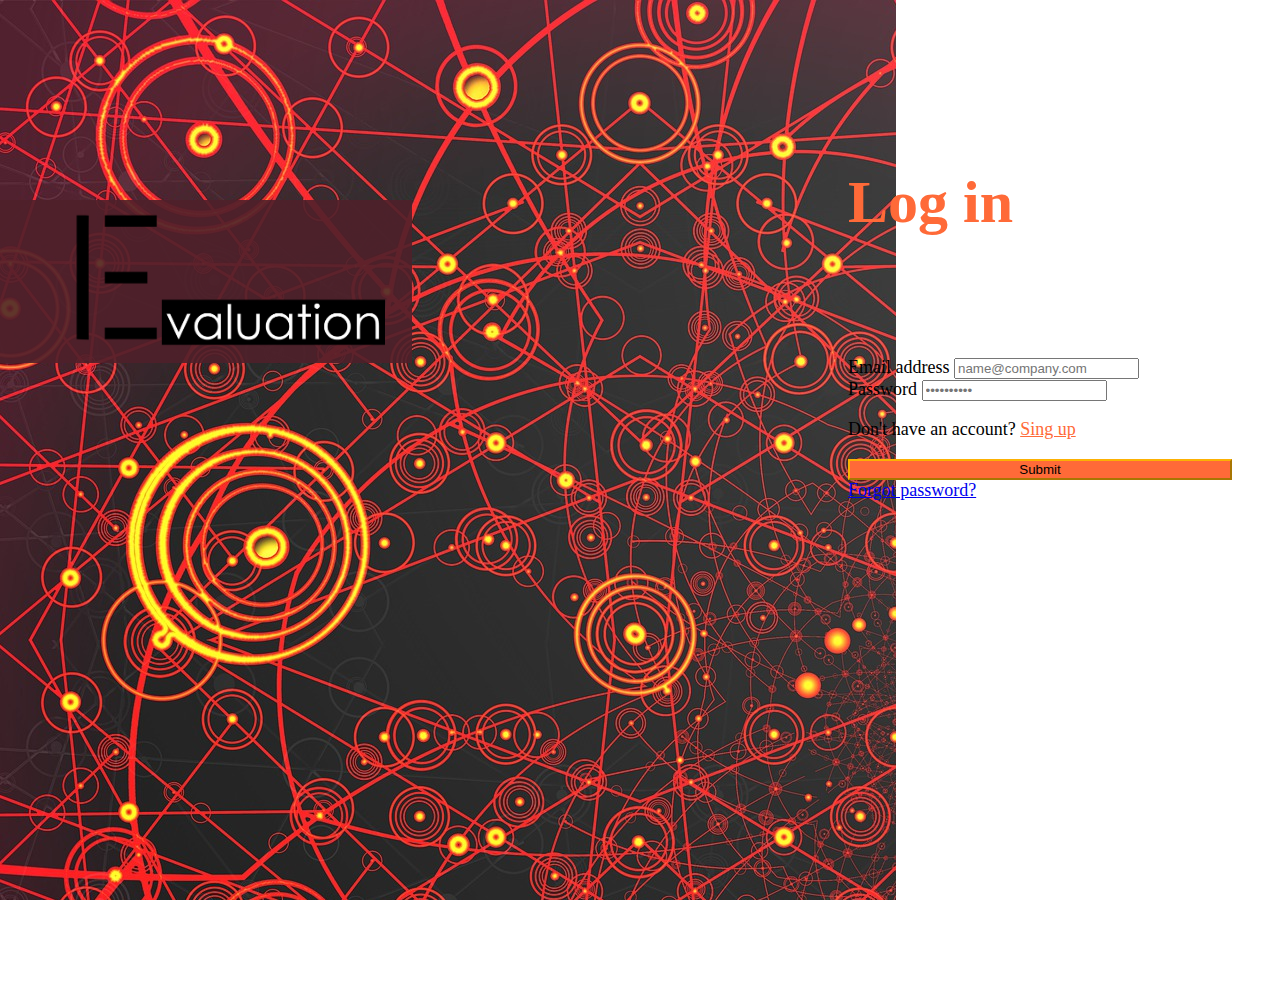
<file: partials/index.html>
<!DOCTYPE html>
<html lang="en">
<head>
    <meta charset="utf-8"> <!-- na zobrazenie diakritiky -->
    <title>Evaluation</title>

    <link rel="stylesheet" href="https://cdn.jsdelivr.net/npm/bootstrap@4.5.3/dist/css/bootstrap.min.css" integrity="sha384-TX8t27EcRE3e/ihU7zmQxVncDAy5uIKz4rEkgIXeMed4M0jlfIDPvg6uqKI2xXr2" crossorigin="anonymous">
    <link rel="stylesheet" type="text/css" href="../assets/style/index_style.css">

    <meta name="viewport" content="width=device-width, initial-scale=1"> <!--na zobrazenie v smartphonoch -->
</head>
<body>
    <div class="index_bg">
        <img src="../images/ciernyObdlznik.png" alt="asdf">
    </div>
    <div class="index_form">
        <h1>Log in</h1>
        <form class="main_form form-control-lg">
            <div class="form-group">
                <label class="text-dark font-weight-bold">Email address</label>
                <input class="form-control" type="email" id="email_login" placeholder="name@company.com">
            </div>
            <div class="form-group">
                <label class="text-dark font-weight-bold">Password</label>
                <input class="form-control" type="password" id="password_login" placeholder="&bull;&bull;&bull;&bull;&bull;&bull;&bull;&bull;&bull;&bull;">
            </div>
            <p>Don't have an account? <a href="registration.html" class="text-decoration-none">Sing up</a></p>
            <button type="submit" class="btn btn-primary btn-lg">Submit</button>
            <a href="forgetpass.html" class="text-muted text-decoration-none">Forgot password?</a>
        </form>
    </div>

    <script src="https://code.jquery.com/jquery-3.5.1.slim.min.js" integrity="sha384-DfXdz2htPH0lsSSs5nCTpuj/zy4C+OGpamoFVy38MVBnE+IbbVYUew+OrCXaRkfj" crossorigin="anonymous"></script>
    <script src="https://cdn.jsdelivr.net/npm/bootstrap@4.5.3/dist/js/bootstrap.bundle.min.js" integrity="sha384-ho+j7jyWK8fNQe+A12Hb8AhRq26LrZ/JpcUGGOn+Y7RsweNrtN/tE3MoK7ZeZDyx" crossorigin="anonymous"></script>
    <script src="https://cdn.jsdelivr.net/npm/popper.js@1.16.1/dist/umd/popper.min.js" integrity="sha384-9/reFTGAW83EW2RDu2S0VKaIzap3H66lZH81PoYlFhbGU+6BZp6G7niu735Sk7lN" crossorigin="anonymous"></script>
    <script src="https://cdn.jsdelivr.net/npm/bootstrap@4.5.3/dist/js/bootstrap.min.js" integrity="sha384-w1Q4orYjBQndcko6MimVbzY0tgp4pWB4lZ7lr30WKz0vr/aWKhXdBNmNb5D92v7s" crossorigin="anonymous"></script>
</body>
</html>
</file>
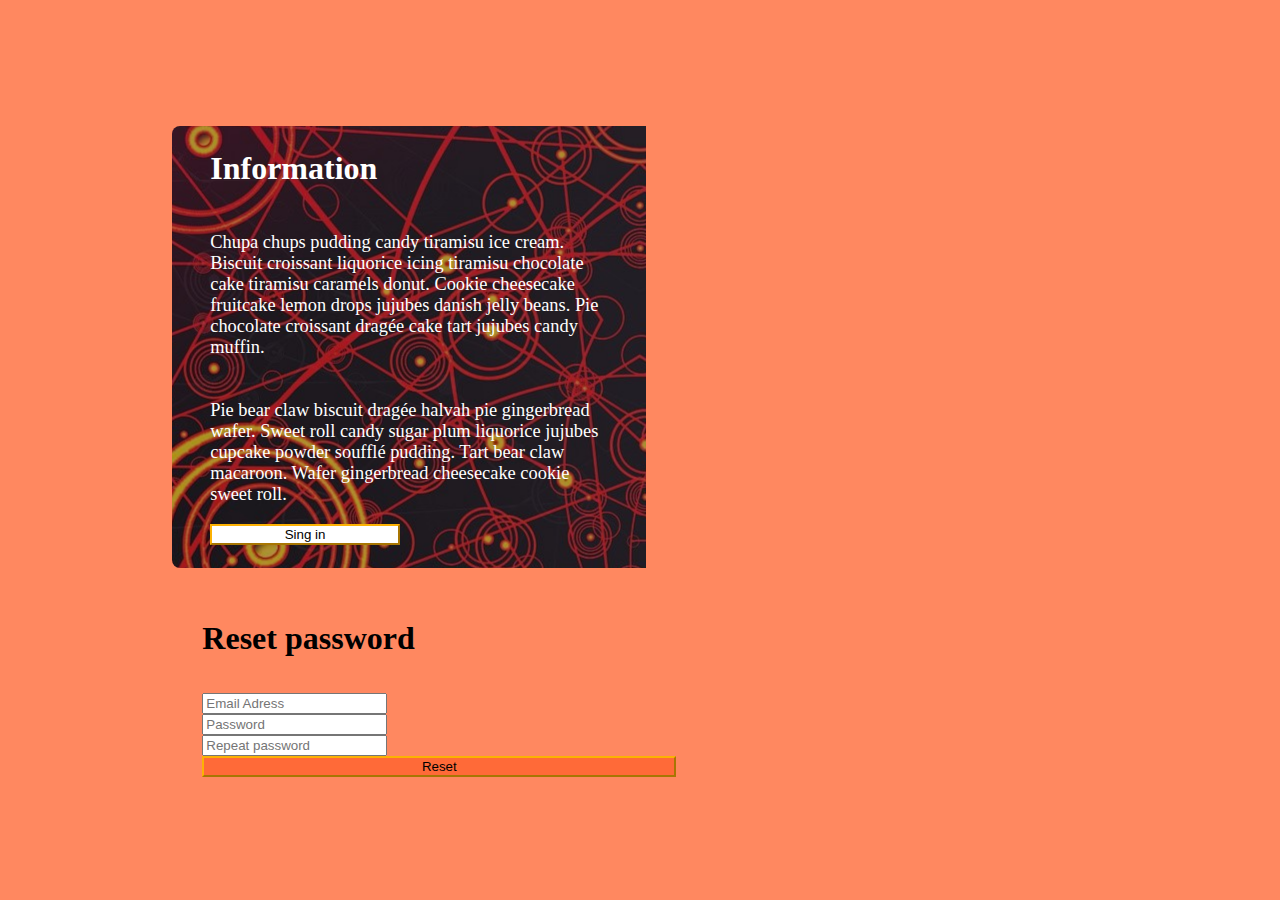
<file: partials/forgetpass.html>
<!DOCTYPE html>
<html lang="en">
<head>
    <meta charset="utf-8"> <!-- na zobrazenie diakritiky -->
    <title>Evaluation</title>

    <link rel="stylesheet" href="https://cdn.jsdelivr.net/npm/bootstrap@4.5.3/dist/css/bootstrap.min.css" integrity="sha384-TX8t27EcRE3e/ihU7zmQxVncDAy5uIKz4rEkgIXeMed4M0jlfIDPvg6uqKI2xXr2" crossorigin="anonymous">
    <link rel="stylesheet" type="text/css" href="../assets/style/style.css">

    <meta name="viewport" content="width=device-width, initial-scale=1"> <!--na zobrazenie v smartphonoch -->
</head>
<body>
<div class="reg shadow-lg mb-5 bg-white rounded container">
    <div class="row">
    <div class="nav_img col-xl">
        <h1>Information</h1>
        <p>
            Chupa chups pudding candy tiramisu ice cream. Biscuit croissant liquorice icing tiramisu chocolate cake tiramisu caramels donut. Cookie cheesecake fruitcake lemon drops jujubes danish jelly beans. Pie chocolate croissant dragée cake tart jujubes candy muffin.<br>
        </p>
        <p>
            Pie bear claw biscuit dragée halvah pie gingerbread wafer. Sweet roll candy sugar plum liquorice jujubes cupcake powder soufflé pudding. Tart bear claw macaroon. Wafer gingerbread cheesecake cookie sweet roll.
        </p>
        <button type="submit" class="btn_style btn btn-primary">Sing in</button>
    </div>
    <div class="formular col-xl">
        <h1>Reset password</h1>
        <form>
            <div class="form-group">
                <input type="text" class="form-control" id="inputEmail" placeholder="Email Adress">
            </div>
                <div class="form-group">
                    <input type="password" class="form-control" id="inputPassword1" placeholder="Password">
                </div>
                <div class="form-group">
                    <input type="password" class="form-control" id="inputPassword2" placeholder="Repeat password">
                </div>
        </form>
        <button type="submit" class="btn_style btn btn-primary">Reset</button>
    </div>
    </div>
</div>

<script src="https://code.jquery.com/jquery-3.5.1.slim.min.js" integrity="sha384-DfXdz2htPH0lsSSs5nCTpuj/zy4C+OGpamoFVy38MVBnE+IbbVYUew+OrCXaRkfj" crossorigin="anonymous"></script>
<script src="https://cdn.jsdelivr.net/npm/bootstrap@4.5.3/dist/js/bootstrap.bundle.min.js" integrity="sha384-ho+j7jyWK8fNQe+A12Hb8AhRq26LrZ/JpcUGGOn+Y7RsweNrtN/tE3MoK7ZeZDyx" crossorigin="anonymous"></script>
<script src="https://cdn.jsdelivr.net/npm/popper.js@1.16.1/dist/umd/popper.min.js" integrity="sha384-9/reFTGAW83EW2RDu2S0VKaIzap3H66lZH81PoYlFhbGU+6BZp6G7niu735Sk7lN" crossorigin="anonymous"></script>
<script src="https://cdn.jsdelivr.net/npm/bootstrap@4.5.3/dist/js/bootstrap.min.js" integrity="sha384-w1Q4orYjBQndcko6MimVbzY0tgp4pWB4lZ7lr30WKz0vr/aWKhXdBNmNb5D92v7s" crossorigin="anonymous"></script>

</body>
</html>
</file>
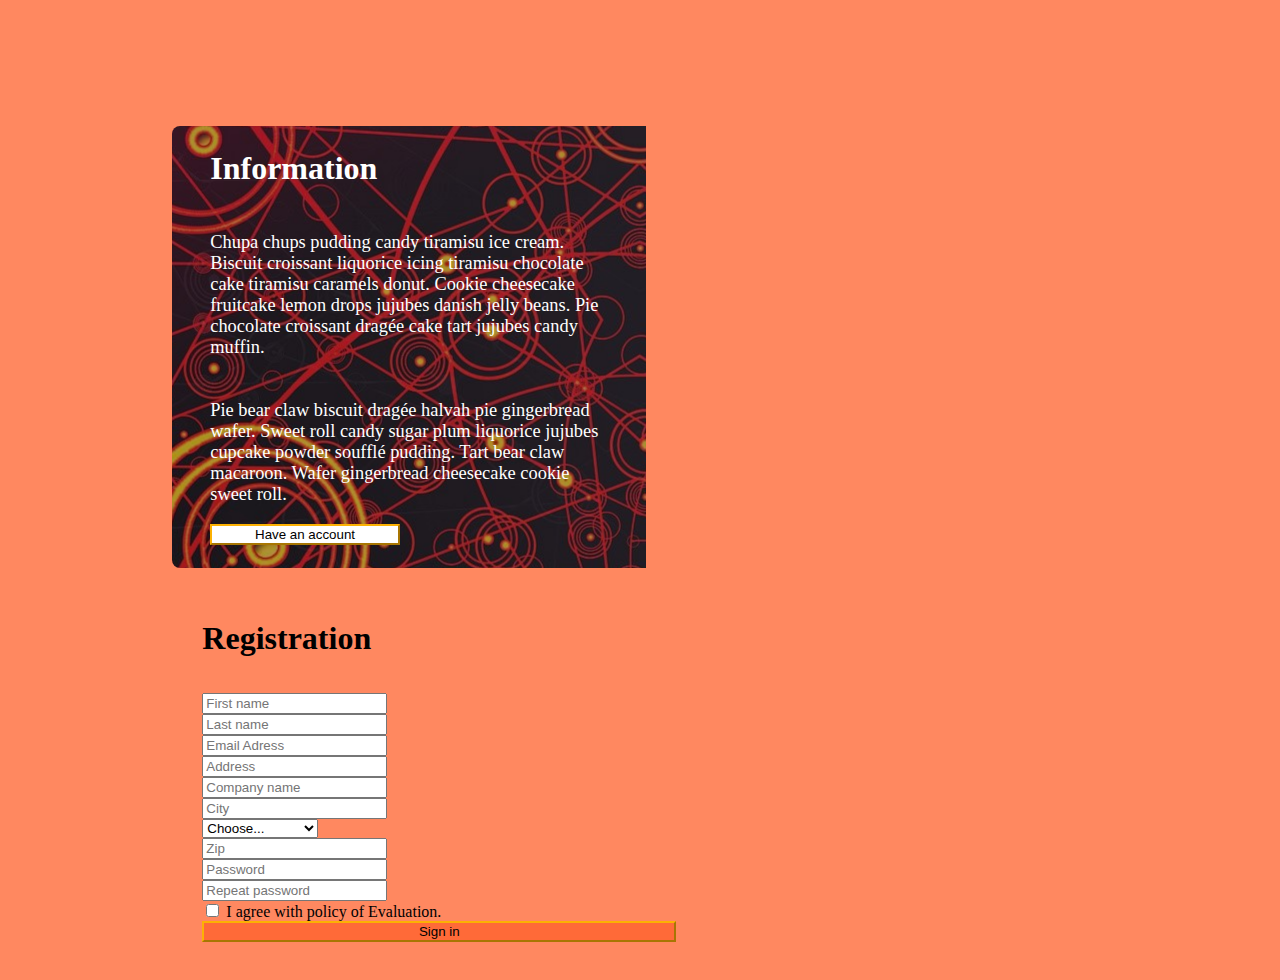
<file: partials/registration.html>
<!DOCTYPE html>
<html lang="en">
<head>
    <meta charset="UTF-8">
    <title>Evaluation</title>

    <link rel="stylesheet" href="https://cdn.jsdelivr.net/npm/bootstrap@4.5.3/dist/css/bootstrap.min.css" integrity="sha384-TX8t27EcRE3e/ihU7zmQxVncDAy5uIKz4rEkgIXeMed4M0jlfIDPvg6uqKI2xXr2" crossorigin="anonymous">
    <link rel="stylesheet" type="text/css" href="../assets/style/style.css">

    <meta name="viewport" content="width=device-width, initial-scale=1">
</head>
<body>
<header>
    <!--<nav class="navbar navbar-expand-lg navbar-dark bg-dark">
        <nav class="navbar navbar-dark bg-dark">
            <a class="navbar-brand" href="index.html">
                <img src="../images/biela.png" width="130" height="50" alt="Home" loading="lazy">
            </a>
        </nav>
        <button class="navbar-toggler" type="button" data-toggle="collapse" data-target="#navbarNav" aria-controls="navbarNav" aria-expanded="false" aria-label="Toggle navigation">
            <span class="navbar-toggler-icon"></span>
        </button>
        <div class="collapse navbar-collapse" id="navbarNav">
            <ul class="navbar-nav">
                <li class="nav-item active">
                    <a class="nav-link" href="#">Home <span class="sr-only">(current)</span></a>
                </li>
                <li class="nav-item">
                    <a class="nav-link" href="#">Features</a>
                </li>
                <li class="nav-item">
                    <a class="nav-link" href="#">Pricing</a>
                </li>
            </ul>
        </div>
    </nav>-->

</header>


    <div class="reg shadow-lg mb-5 bg-white rounded container">
        <div class="row">
        <div class="nav_img col-xl">
            <h1>Information</h1>
            <p>
                Chupa chups pudding candy tiramisu ice cream. Biscuit croissant liquorice icing tiramisu chocolate cake tiramisu caramels donut. Cookie cheesecake fruitcake lemon drops jujubes danish jelly beans. Pie chocolate croissant dragée cake tart jujubes candy muffin.<br>
            </p>
            <p>
                Pie bear claw biscuit dragée halvah pie gingerbread wafer. Sweet roll candy sugar plum liquorice jujubes cupcake powder soufflé pudding. Tart bear claw macaroon. Wafer gingerbread cheesecake cookie sweet roll.
            </p>
            <button type="submit" class="btn_style btn btn-primary">Have an account</button>
        </div>
        <div class="formular col-xl">
            <h1>Registration</h1>
            <form>
                <div class="form-row">
                    <div class="form-group col-md-6">
                        <input type="text" class="form-control" id="inputFName" placeholder="First name">
                    </div>
                    <div class="form-group col-md-6">
                        <input type="text" class="form-control" id="inputLName" placeholder="Last name">
                    </div>
                </div>
                <div class="form-group">
                    <input type="text" class="form-control" id="inputEmail" placeholder="Email Adress">
                </div>
                <div class="form-group">
                    <input type="text" class="form-control" id="inputAddress" placeholder="Address">
                </div>
                <div class="form-group">
                    <input type="text" class="form-control" id="inputCompany" placeholder="Company name">
                </div>
                <div class="form-row">
                    <div class="form-group col-md-6">
                        <input type="text" class="form-control" id="inputCity" placeholder="City">
                    </div>
                    <div class="form-group col-md-4">
                        <select id="inputState" class="form-control">
                            <option selected>Choose...</option>
                            <option>Slovakia</option>
                            <option>Czech Republic</option>
                            <option>Poland</option>
                            <option>...</option>
                        </select>
                    </div>
                    <div class="form-group col-md-2">
                        <input type="text" class="form-control" id="inputZip" placeholder="Zip">
                    </div>
                </div>
                <div class="form-row">
                    <div class="form-group col-md-6">
                        <input type="password" class="form-control" id="inputPassword1" placeholder="Password">
                    </div>
                    <div class="form-group col-md-6">
                        <input type="password" class="form-control" id="inputPassword2" placeholder="Repeat password">
                    </div>
                </div>
                <div class="form-group">
                    <div class="form-check">
                        <input class="form-check-input" type="checkbox" id="gridCheck">
                        <label class="form-check-label" for="gridCheck">
                            I agree with policy of Evaluation.
                        </label>
                    </div>
                </div>
            </form>
            <button type="submit" class="btn_style btn btn-primary">Sign in</button>
        </div>
    </div>
    </div>

    <script src="https://code.jquery.com/jquery-3.5.1.slim.min.js" integrity="sha384-DfXdz2htPH0lsSSs5nCTpuj/zy4C+OGpamoFVy38MVBnE+IbbVYUew+OrCXaRkfj" crossorigin="anonymous"></script>
    <script src="https://cdn.jsdelivr.net/npm/bootstrap@4.5.3/dist/js/bootstrap.bundle.min.js" integrity="sha384-ho+j7jyWK8fNQe+A12Hb8AhRq26LrZ/JpcUGGOn+Y7RsweNrtN/tE3MoK7ZeZDyx" crossorigin="anonymous"></script>
    <script src="https://cdn.jsdelivr.net/npm/popper.js@1.16.1/dist/umd/popper.min.js" integrity="sha384-9/reFTGAW83EW2RDu2S0VKaIzap3H66lZH81PoYlFhbGU+6BZp6G7niu735Sk7lN" crossorigin="anonymous"></script>
    <script src="https://cdn.jsdelivr.net/npm/bootstrap@4.5.3/dist/js/bootstrap.min.js" integrity="sha384-w1Q4orYjBQndcko6MimVbzY0tgp4pWB4lZ7lr30WKz0vr/aWKhXdBNmNb5D92v7s" crossorigin="anonymous"></script>
</body>
    </html>
</file>
<file: assets/style/index_style.css>
html,body{
    height: 100%;
}

body{
    margin: 0 auto;
    -webkit-background-size: cover;
    -moz-background-size: cover;
    -o-background-size: cover;
    background-size: cover;

    border-top: none;
    color: #000 !important;
}

.index_form{
    position: absolute;
    right: 0;
    width: 30%;
    border-radius: 10px;
    padding: 3em;
    height: 100%;
}

.main_form{
    font-size: 18px !important;
}

.index_bg{
    background: url(../../images/cover_large2.jpg) no-repeat top fixed;
    position: absolute;
    left: 0;
    width: 70%;
    height: 100%;
}

div.index_bg > img{
    display: inline-block;
    position: absolute;
    width: 35%;
    height: 8.5em;
    top: 200px;
    background: rgba(79,32,42,0.9);
    padding: 1.5% 3% 1.5% 8%;
}

div.index_form > h1{
    font-size: 60px;
    padding: 80px 0;
    color: #ff6a38;
}

.main_form > button{
    width: 100%;
    background-color: #ff6a38;
    border-color: #fcb103;
}
.main_form > button:hover, button:focus{
    background: #e6a105 !important;
    border-color: #e6a105 !important;
}

.main_form > p > a{
    color: #ff6a38;
}

.index_form > a{
    position: absolute;
}


@media (max-width: 1100px) {
    .index_form{
        width: 40%;
    }

    .index_bg{
        width: 60%;
    }
}

@media (max-width: 750px) {
    .index_form {
        width: 70%;
        height: 80%;
        background-color: #fff;
        top: 11%;
        left: 15%;
    }

    .index_bg {
        width: 100%;
    }

    div.index_bg > img{
        display: none;
    }

    div.index_form > h1 {
        display: inline-block;
        width: 100%;
        font-size: 60px;
        padding: 35px 0;
        color: #ff6a38;

    }
}

@media (max-width: 500px) {
    .index_form {
        width: 100%;
        height: 90%;
        top: 5%;
        left: 0;
    }
}

@media (max-width: 310px) {
    .index_form {
        padding: 0.5em;
    }
}
</file>
<file: assets/style/style.css>
body{
background-color: rgba(255, 106, 56, 0.8);
}

.reg{
    position: relative;
    width: 75%;
    /*height: 75%;*/
    margin-top: 10%;
    margin-left: 13%;
    border-radius: 8px !important;
}

.formular{
    position: relative;
    padding: 30px;
    /*right: 0;*/
    /*width: 40%;*/
    /*height: 100%;*/
    /*top: 0;*/
}

.nav_img{
    background: url(../../images/cover_large2_dark2.jpg) no-repeat top fixed;
    /*position: relative;*/
    /*left: 0;*/
    /*top: 0;*/
    /*width: 60%;*/
    /*height: auto;*/
    border-bottom-left-radius: 8px;
    border-top-left-radius: 8px;
    color: white;
}

.nav_img > p{
    font-size: 1.15em;
}

.nav_img > h1,p{
    padding-left: 8%;
    padding-right: 8%;
    padding-top: 5%;
}

.formular > h1{
    padding-bottom: 15px;
}

.btn_style{
    width: 100%;
    background-color: #ff6a38;
    border-color: #fcb103;
}

.nav_img > .btn_style{
    width: 40%;
    margin-left: 8%;
    margin-bottom: 5%;
    background-color: white;
    color: black;
}

.nav_img > .btn_style > a{
    color: black;
}

.btn_style:hover, .btn_style:focus{
    background: #e6a105 !important;
    border-color: #e6a105 !important;
}

@media (max-width: 1300px) {
    .formular {
        width: 50%;
    }

    .nav_img {
        width: 50%;
    }
}

@media (max-width: 1060px) {
    .formular {
        width: 100%;
        height: 50%;
        top: 50%
    }

    .nav_img {
        width: 100%;
        height: 50%;
        top: 0;
        border-bottom-left-radius: unset;
        border-top-right-radius: 8px;
        border-top-left-radius: 8px;

    }

    .reg{
        top: 5%;
        height: 140%;
    }

    .nav_img > h1, p {
        padding-top: 5%;
    }
}

@media (max-width: 770px) {
    .reg{
        height: 145%;
        width: 100%;
        left: -13%;
    }
    .formular{
        top: 35%;
        height: 65%;
    }

    .nav_img{
        height: 35%;
        border-radius: unset;
    }

    .nav_img > h1, p {
        padding-top: 1%;
    }

    .formular > h1 {
        padding-bottom: 5px;
    }
}

/* Prepis Bootstrapu */
@media (min-width: 576px) {
    .container {
         max-width: 100%;
    }
}
</file>
